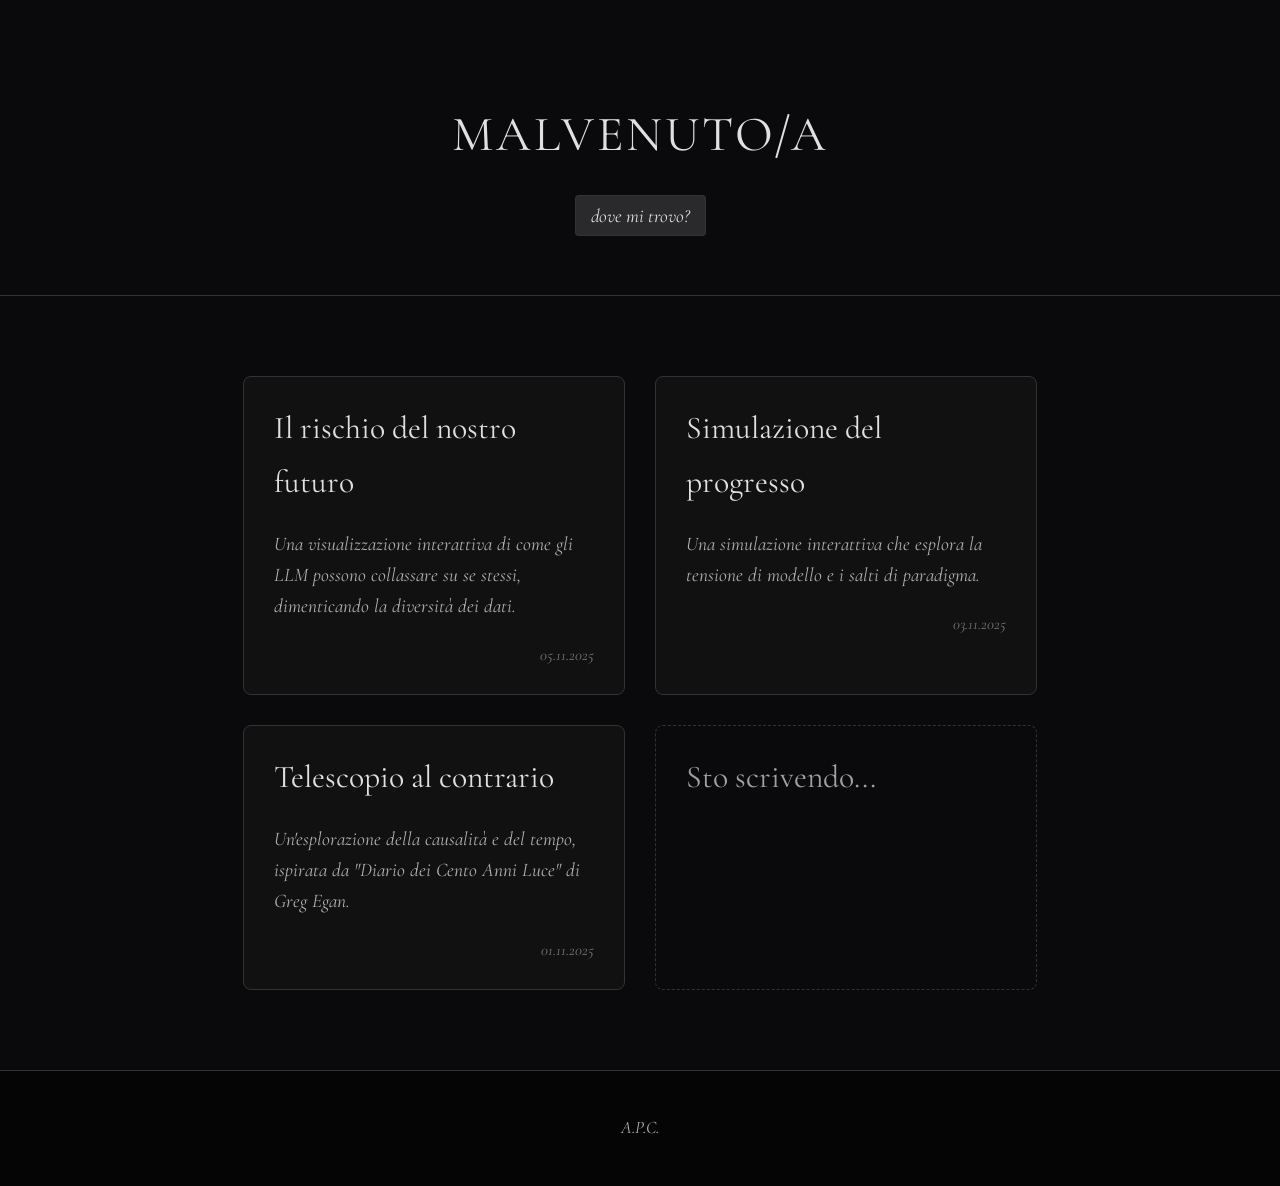
<file: index.html>
<!DOCTYPE html>
<html lang="it">
<head>
    <meta charset="UTF-8">
    <meta name="viewport" content="width=device-width, initial-scale=1.0">
    <title>schbun</title>
    
    <link rel="preconnect" href="https://fonts.googleapis.com">
    <link rel="preconnect" href="https://fonts.gstatic.com" crossorigin>
    <link href="https://fonts.googleapis.com/css2?family=Cormorant+Garamond:wght@300;400;700&display.swap" rel="stylesheet">
    
    <link rel="stylesheet" href="global.css">
    
    <link rel="stylesheet" href="style.css">
</head>
<body>
    <header>
        <h1>malvenuto/a</h1>
        <p><a href="about.html" class="about-link">dove mi trovo?</a></p>
    </header>

    <main>
        <div class="card-container">

            <a href="articoli/llms/model-collapse.html" class="card">
                <h2>Il rischio del nostro futuro</h2>
                <p>Una visualizzazione interattiva di come gli LLM possono collassare su se stessi, dimenticando la diversità dei dati.</p>
                <span class="card-date">05.11.2025</span>
            </a>

            <a href="dots/simulazione_progresso.html" class="card">
                <h2>Simulazione del progresso</h2>
                <p>Una simulazione interattiva che esplora la tensione di modello e i salti di paradigma.</p>
                <span class="card-date">03.11.2025</span>
            </a>
            
            <a href="diarioda100anniluce/telescopioalcontrario.html" class="card">
                <h2>Telescopio al contrario</h2>
                <p>Un'esplorazione della causalità e del tempo, ispirata da "Diario dei Cento Anni Luce" di Greg Egan.</p>
                <span class="card-date">01.11.2025</span>
            </a>



          <div class="card placeholder">
                <h2>Sto scrivendo...</h2>
                <p></p>
                <span class="card-date"></span>
            </div>

            </div>
    </main>

    <footer>
        <p>A.P.C.</p>
    </footer>

    <script src="script.js"></script>
</body>
</html>
</file>
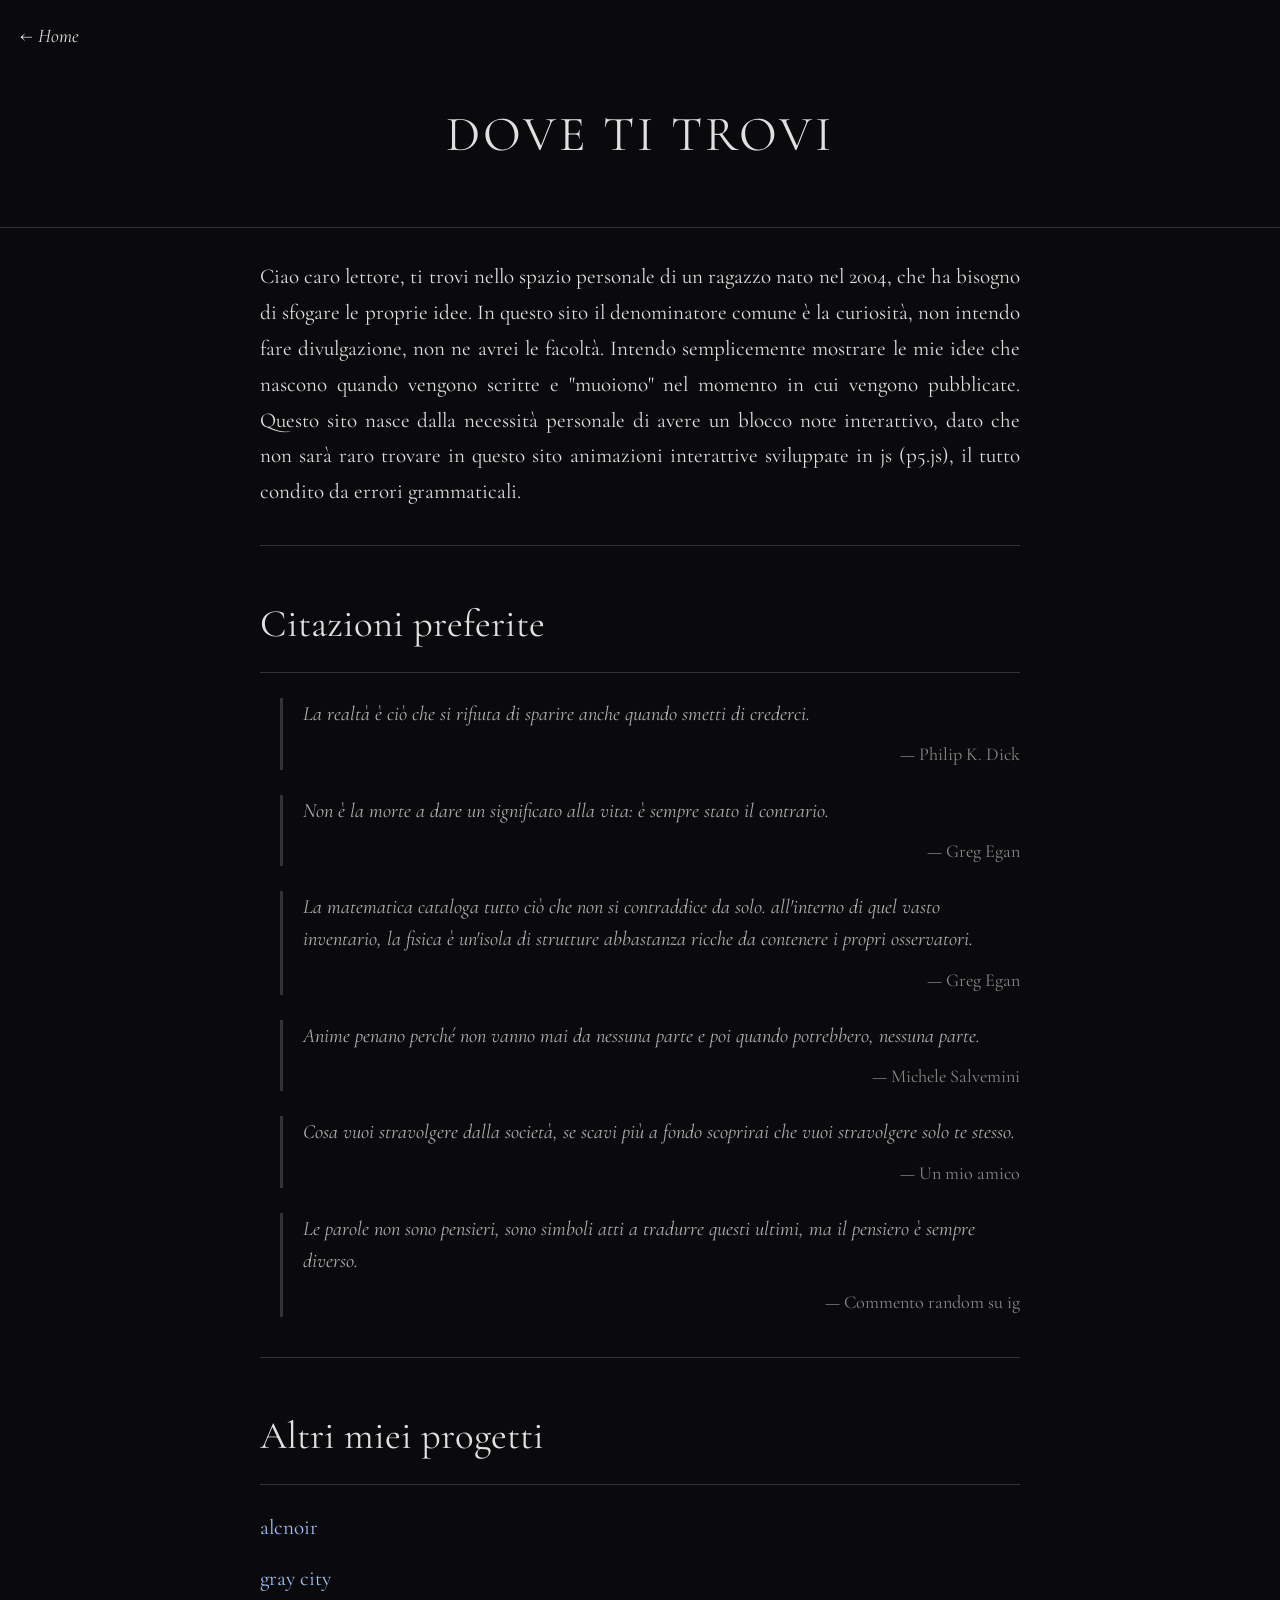
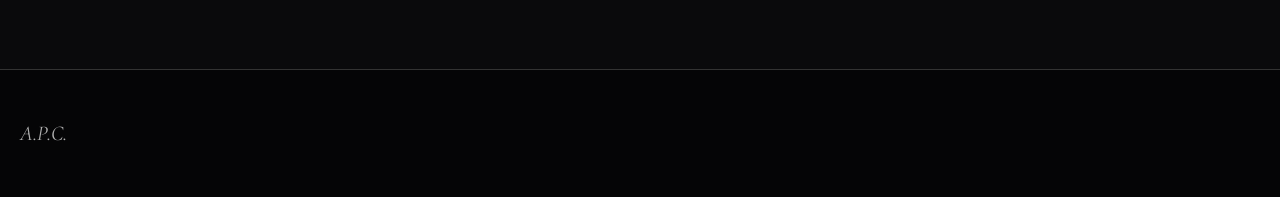
<file: about.html>
<!DOCTYPE html>
<html lang="it">
<head>
    <meta charset="UTF-8">
    <meta name="viewport" content="width=device-width, initial-scale=1.0">
    <title>Dove ti trovi</title>
    
    <link rel="preconnect" href="https://fonts.googleapis.com">
    <link rel="preconnect" href="https://fonts.gstatic.com" crossorigin>
    <link href="https://fonts.googleapis.com/css2?family=Cormorant+Garamond:wght@300;400;700&display.swap" rel="stylesheet">
    
    <link rel="stylesheet" href="global.css">
    
    <link rel="stylesheet" href="about.css">
</head>
<body>
    <header>
        <nav class="home-nav">
            <a href="index.html">&larr; Home</a>
        </nav>
        
        <h1>Dove ti trovi</h1>
        </header>

    <main>
        <section class="section">
            <p>Ciao caro lettore, ti trovi nello spazio personale di un ragazzo nato nel 2004, che ha bisogno di sfogare le proprie idee. In questo sito il denominatore comune è la curiosità, non intendo fare divulgazione, non ne avrei le facoltà. Intendo semplicemente mostrare le mie idee che nascono quando vengono scritte e "muoiono" nel momento in cui vengono pubblicate. Questo sito nasce dalla necessità personale di avere un blocco note interattivo, dato che non sarà raro trovare in questo sito animazioni interattive sviluppate in js (p5.js), il tutto condito da errori grammaticali.</p>
        </section>

        <section class="section">
            <h2>Citazioni preferite</h2>
            
            <blockquote>
                La realtà è ciò che si rifiuta di sparire anche quando smetti di crederci.
                <footer>&mdash; Philip K. Dick</footer>
            </blockquote>

            <blockquote>
                Non è la morte a dare un significato alla vita: è sempre stato il contrario.
                <footer>&mdash; Greg Egan</footer>
            </blockquote>
            
            <blockquote>
                La matematica cataloga tutto ciò che non si contraddice da solo. all'interno di quel vasto inventario, la fisica è un'isola di strutture abbastanza ricche da contenere i propri osservatori.
                <footer>&mdash; Greg Egan</footer>
            </blockquote>

            <blockquote>
                Anime penano perché non vanno mai da nessuna parte e poi quando potrebbero, nessuna parte.
                <footer>&mdash; Michele Salvemini</footer>
            </blockquote>

            <blockquote>
                Cosa vuoi stravolgere dalla società, se scavi più a fondo scoprirai che vuoi stravolgere solo te stesso.
                <footer>&mdash; Un mio amico</footer>
            </blockquote>

            <blockquote>
                Le parole non sono pensieri, sono simboli atti a tradurre questi ultimi, ma il pensiero è sempre diverso.
                <footer>&mdash; Commento random su ig</footer>
            </blockquote>
        </section>

        <section class="section">
            <h2>Altri miei progetti</h2>
            <ul class="projects-list">
                <li><a href="https://www.alcnoir.com" target="_blank" rel="noopener noreferrer">alcnoir</a></li>
                <li><a href="https://open.spotify.com/playlist/6LhrsvWBQcimwYlL4PI946?si=61aac2306bd84fcd" target="_blank" rel="noopener noreferrer">gray city</a></li>
            </ul>
        </section>
    </main>

    <footer>
        <p>A.P.C.</p>
    </footer>

</body>

</html>
</file>
<file: global.css>
:root {
    --background-color: #0a0a0c;
    --text-color: #e0e0e0;
    --border-color: #333;
    --highlight-color: #a0c0ff;
}

body {
    font-family: 'Cormorant Garamond', serif;
    background-color: var(--background-color);
    color: var(--text-color);
    margin: 0;
    padding: 0;
    line-height: 1.7;
    scroll-behavior: smooth;
    font-size: 1.1em;

    
    min-height: 100vh;
    display: flex;
    flex-direction: column;
}

header {
    position: relative; 
    text-align: center;
    padding: 60px 20px 40px 20px;
    border-bottom: 1px solid var(--border-color);
}

header h1 {
    font-size: 2.8em;
    margin-bottom: 10px;
    color: var(--text-color);
    font-weight: 400;
    letter-spacing: 3px;
    text-transform: uppercase;
}

header p {
    font-size: 1.2em;
    color: #b0b0b0;
    font-style: normal; 
}

header p a.about-link {
    
    color: var(--text-color);
    text-decoration: none;
    font-style: italic; 
    font-size: 0.9em; 
    
    
    background-color: #2a2a2d;
    border: 1px solid var(--border-color);
    padding: 8px 15px;
    border-radius: 4px;
    cursor: pointer;
    
   
    transition: background-color 0.2s, border-color 0.2s, color 0.2s;
}

header p a.about-link:hover {
    
    background-color: #333;
    border-color: var(--highlight-color);
    
   
    color: var(--highlight-color);
    text-decoration: none; 
}



main {
    flex-grow: 1; 
    width: 100%;
    box-sizing: border-box; 
}

footer {
    text-align: center;
    padding: 25px 20px;
    background-color: #050506;
    border-top: 1px solid var(--border-color);
    color: #b0b0b0;
    font-size: 1em;
    font-style: italic;
}

footer a {
    color: var(--highlight-color); 
    text-decoration: none;
}

footer a:hover {
    text-decoration: underline;
}


::-webkit-scrollbar {
    width: 8px;
}
::-webkit-scrollbar-track {
    background: #111;
}
::-webkit-scrollbar-thumb {
    background: #444;
    border-radius: 4px;
}
::-webkit-scrollbar-thumb:hover {
    background: #666;
}

@media (max-width: 768px) {
    body {
        font-size: 1.0em;
    }

    header {
        padding: 40px 15px 30px 15px;
    }

    header h1 {
        font-size: 2.2em;
        letter-spacing: 2px;
    }
    
    header p {
        font-size: 1.1em;
    }
}

@media (max-width: 480px) {
    header h1 {
        font-size: 1.8em;
    }
    
    header p {
        font-size: 1.0em;
    }
}
</file>
<file: style.css>
main {
    max-width: 1200px; 
    margin: 40px auto;
    padding: 0 20px;
}

.card-container {
    display: flex;
    flex-wrap: wrap;
    justify-content: center;
    gap: 30px;
    padding: 40px 0;
}

.card {
    display: block;
    width: 320px;
    padding: 25px 30px;
    background-color: #111;
    border: 1px solid var(--border-color);
    border-radius: 8px;
    text-decoration: none;
    color: var(--text-color);
    transition: transform 0.3s ease, box-shadow 0.3s ease, border-color 0.3s ease;
}

.card:hover {
    transform: translateY(-10px);
    border-color: var(--text-color);
    box-shadow: 0 10px 25px rgba(224, 224, 224, 0.08);
}

.card h2 {
    font-size: 1.8em;
    color: var(--text-color);
    margin-top: 0;
    margin-bottom: 15px;
    font-weight: 400;
}

.card p {
    font-size: 1.1em;
    color: #b0b0b0;
    font-style: italic;
    line-height: 1.6;
    margin-bottom: 20px;
}

.card-date {
    display: block;
    text-align: right;
    font-size: 0.9em;
    color: #777;
    font-style: italic;
    margin-top: 15px;
}


.card.placeholder {
    background-color: transparent;
    border-style: dashed;
    border-color: #444;
    opacity: 0.7;
}

.card.placeholder:hover {
    transform: none;
    box-shadow: none;
    border-color: #444;
}


@media (max-width: 768px) {
    main {
        margin: 20px auto;
        padding: 0 15px;
    }

    .card {
        width: 100%;
        margin-bottom: 10px;
    }
}

@media (max-width: 480px) {
    .card h2 {
        font-size: 1.6em;
    }

    .card p {
        font-size: 1.0em;
    }
}
</file>
<file: about.css>
main {
    max-width: 800px; 
    margin: 0 auto 40px auto; 
    padding: 0 20px;
}

.section {
    padding: 15px 0;
    border-bottom: 1px solid var(--border-color);
}

main .section:first-child {
    padding-top: 10px;
}

.section:last-child {
    border-bottom: none;
}

h2 {
    font-size: 2.2em;
    color: var(--text-color);
    margin-top: 30px; 
    margin-bottom: 25px;
    text-align: left;
    font-weight: 400;
    border-bottom: 1px solid var(--border-color);
    padding-bottom: 15px;
}

p {
    font-size: 1.2em;
    margin-bottom: 20px;
    text-align: justify;
}

blockquote {
    font-size: 1.15em;
    font-style: italic;
    color: #b0b0b0;
    margin: 25px 0 25px 20px;
    padding-left: 20px;
    border-left: 3px solid var(--border-color);
    line-height: 1.6;
}

blockquote footer {
    display: block;
    text-align: right;
    font-style: normal;
    color: #888;
    font-size: 0.9em;
    margin-top: 10px;
    background: none;
    border: none;
    padding: 0;
}


.projects-list {
    list-style-type: none;
    padding-left: 0;
}

.projects-list li {
    margin-bottom: 15px;
}

.projects-list a {
    font-size: 1.2em;
    color: var(--highlight-color);
    text-decoration: none;
    font-weight: 400;
    transition: color 0.2s;
}

.projects-list a:hover {
    color: var(--text-color);
    text-decoration: underline;
}


.home-nav {
    position: absolute;
    top: 20px;
    left: 20px;
}

.home-nav a {
    color: var(--text-color);
    text-decoration: none;
    font-size: 1.1em;
    font-style: italic;
}

.home-nav a:hover {
    text-decoration: underline;
}

@media (max-width: 768px) {
    .home-nav {
        top: 15px;
        left: 15px;
    }

    main {
        margin: 0 auto 20px auto;
        padding: 0 15px;
    }

    h2 {
        font-size: 1.8em;
    }

    p {
        font-size: 1.1em;
        text-align: left; 
    }
    
    blockquote {
        margin-left: 0;
    }
}
</file>
